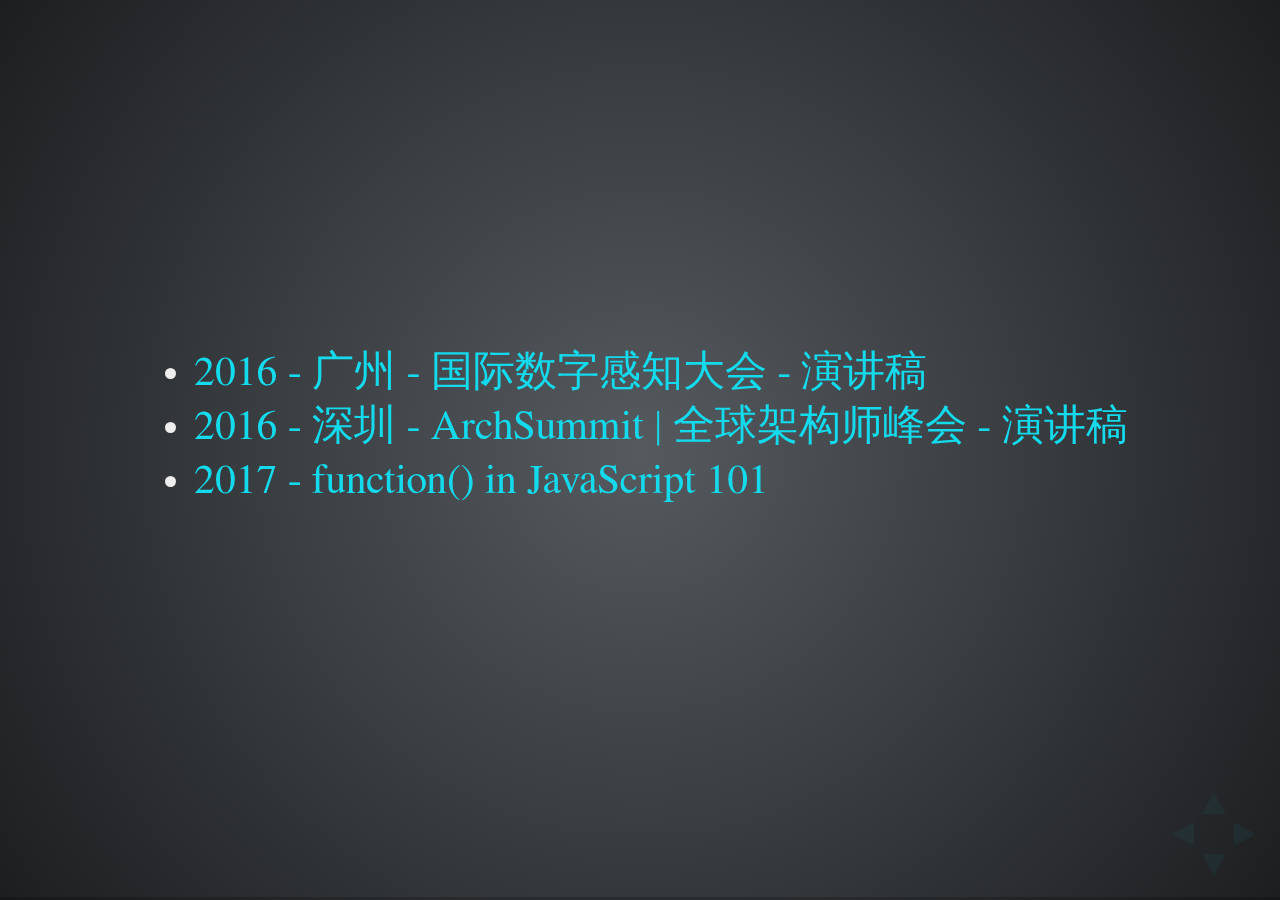
<file: index.html>
<!doctype html>
<html>
	<head>
		<meta charset="utf-8">
		<meta name="viewport" content="width=device-width, initial-scale=1.0, maximum-scale=1.0, user-scalable=no">

		<link rel="stylesheet" href="css/reveal.css">
		<link rel="stylesheet" href="css/theme/vinjn.css">

		<!-- Theme used for syntax highlighting of code -->
		<link rel="stylesheet" href="lib/css/zenburn.css">

		<!-- Printing and PDF exports -->
		<script>
			var link = document.createElement( 'link' );
			link.rel = 'stylesheet';
			link.type = 'text/css';
			link.href = window.location.search.match( /print-pdf/gi ) ? 'css/print/pdf.css' : 'css/print/paper.css';
			document.getElementsByTagName( 'head' )[0].appendChild( link );
		</script>
	</head>
	<body>
		<div class="reveal">
			<div class="slides">
				<section>
					<ul>
						<li><a href="arvr-api-talk/index.html">2016 - 广州 - 国际数字感知大会 - 演讲稿</a></li>
						<li><a href="vulkan-arch-summit/index.html">2016 - 深圳 - ArchSummit | 全球架构师峰会 - 演讲稿</a></li>
						<li><a href="intro-js-function/index.html">2017 - function() in JavaScript 101</a></li>
					</ul>
				</section>
			</div>
		</div>

		<script src="lib/js/head.min.js"></script>
		<script src="js/reveal.js"></script>

		<script>
			// More info https://github.com/hakimel/reveal.js#configuration
			Reveal.initialize({
				history: true,

				transition: 'fade',
				// More info https://github.com/hakimel/reveal.js#dependencies
				dependencies: [
					{ src: 'plugin/markdown/marked.js' },
					{ src: 'plugin/markdown/markdown.js' },
					{ src: 'plugin/notes/notes.js', async: true },
					{ src: 'plugin/highlight/highlight.js', async: true, callback: function() { hljs.initHighlightingOnLoad(); } }
				]
			});
		</script>
	</body>
</html>
</file>
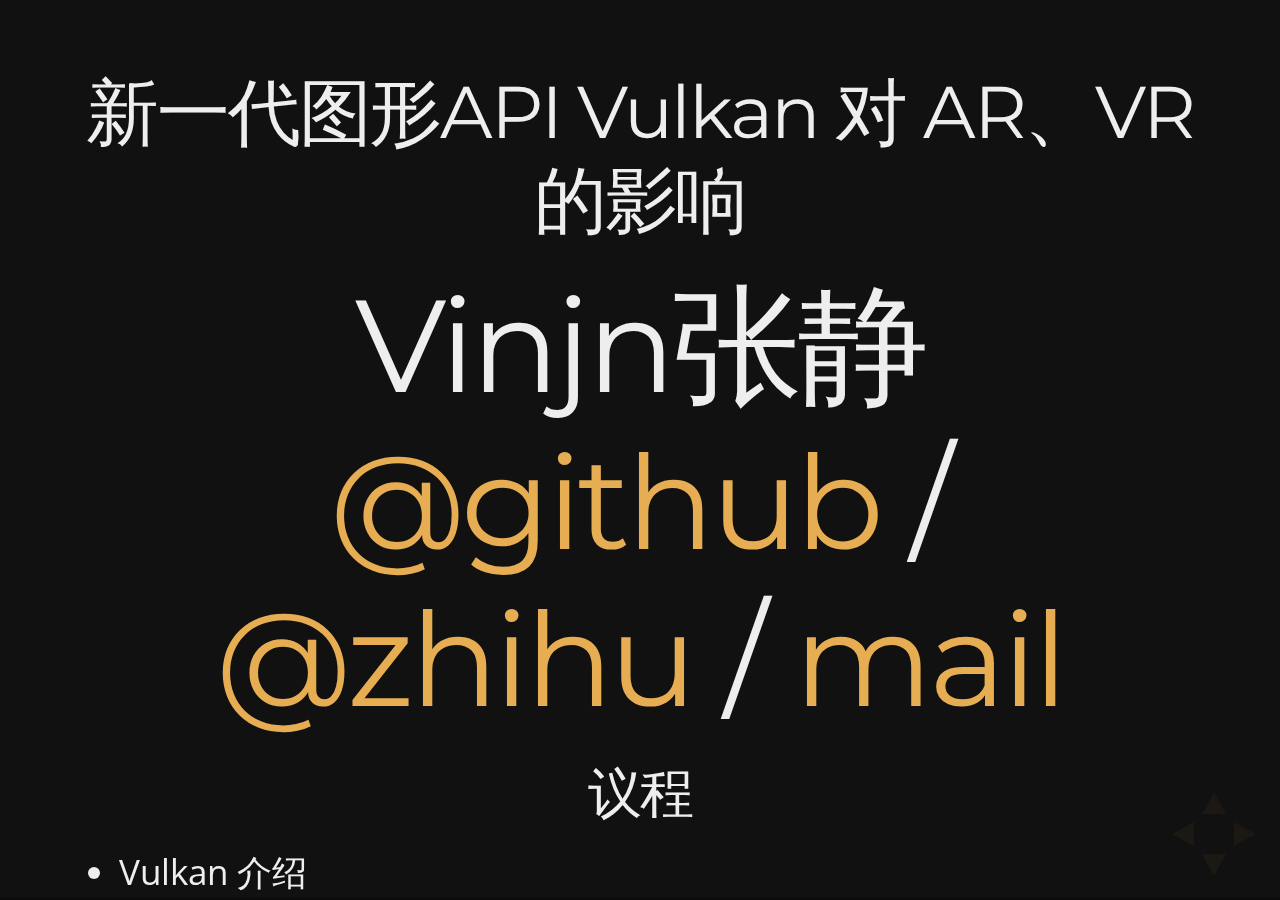
<file: arvr-api-talk/index.html>
<!doctype html>
<html>
	<head>
		<meta charset="utf-8">
		<meta name="viewport" content="width=device-width, initial-scale=1.0, maximum-scale=1.0, user-scalable=no">

		<title>New API for AR / VR</title>

		<link rel="stylesheet" href="../css/reveal.css">
		<link rel="stylesheet" href="../css/theme/night.css">

		<!-- Theme used for syntax highlighting of code -->
		<link rel="stylesheet" href="../lib/css/zenburn.css">

		<!-- Printing and PDF exports -->
		<script>
			var link = document.createElement( 'link' );
			link.rel = 'stylesheet';
			link.type = 'text/css';
			link.href = window.location.search.match( /print-pdf/gi ) ? '../css/print/pdf.css' : '../css/print/paper.css';
			document.getElementsByTagName( 'head' )[0].appendChild( link );
		</script>
	</head>
	<body>
		<div class="reveal">
			<div class="slides">
                <section data-markdown="index.md"  data-separator="^\n---\n$" data-separator-vertical="^\n--\n$">
				</section>
			</div>
		</div>

		<script src="../lib/js/head.min.js"></script>
		<script src="../js/reveal.js"></script>

		<script>
			// More info https://github.com/hakimel/reveal.js#configuration
			Reveal.initialize({
				history: true,

				transition: 'fade',
				// More info https://github.com/hakimel/reveal.js#dependencies
				dependencies: [
					{ src: '../plugin/markdown/marked.js' },
					{ src: '../plugin/markdown/markdown.js' },
					{ src: '../plugin/notes/notes.js', async: true },
					{ src: '../plugin/highlight/highlight.js', async: true, callback: function() { hljs.initHighlightingOnLoad(); } }
				]
			});
		</script>
	</body>
</html>
</file>
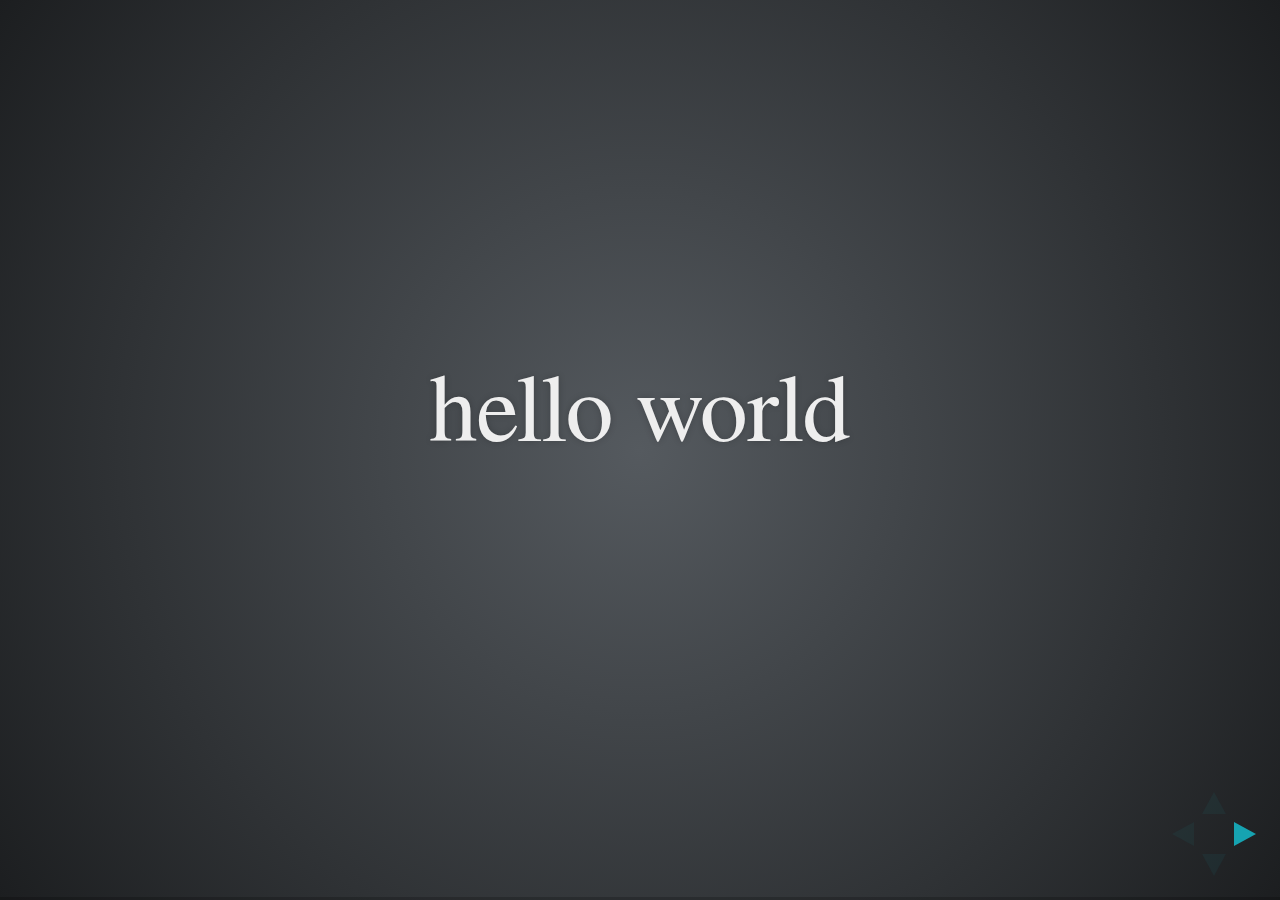
<file: intro-artificial-intelligence/index.html>
<!doctype html>
<html>
	<head>
		<meta charset="utf-8">
		<meta name="viewport" content="width=device-width, initial-scale=1.0, maximum-scale=1.0, user-scalable=no">

		<link rel="stylesheet" href="../css/reveal.css">
		<link rel="stylesheet" href="../css/theme/vinjn.css">

		<!-- Theme used for syntax highlighting of code -->
		<link rel="stylesheet" href="../lib/css/zenburn.css">

		<!-- Printing and PDF exports -->
		<script>
			var link = document.createElement( 'link' );
			link.rel = 'stylesheet';
			link.type = 'text/css';
			link.href = window.location.search.match( /print-pdf/gi ) ? '../css/print/pdf.css' : '../css/print/paper.css';
			document.getElementsByTagName( 'head' )[0].appendChild( link );
		</script>
	</head>
	<body>
		<div class="reveal">
			<div class="slides">
                <!--<section data-markdown="index.md"  data-separator="^\n---\n$" data-separator-vertical="^\n--\n$">-->
                <section data-markdown="index.md"  data-separator="\n=+\n" data-separator-vertical="\n-+\n">
				</section>

				<section>
					<p>This slides can be <a href="?print-pdf">exported to PDF</a> on desktop.</p>
				</section>
			</div>
		</div>

		<script src="../lib/js/head.min.js"></script>
		<script src="../js/reveal.js"></script>

		<script>
			// More info https://github.com/hakimel/reveal.js#configuration
			Reveal.initialize({
				history: true,

			    // width: '100%',
			    // height: '100%',

			    margin: 0.02,

				transition: 'fade',
				// More info https://github.com/hakimel/reveal.js#dependencies
				dependencies: [
					{ src: '../plugin/markdown/marked.js' },
					{ src: '../plugin/markdown/markdown.js' },
					{ src: '../plugin/notes/notes.js', async: true },
					{ src: '../plugin/zoom-js/zoom.js', async: true },
					{ src: '../plugin/highlight/highlight.js', async: true, callback: function() { hljs.initHighlightingOnLoad(); } }
				]
			});
		</script>
	</body>
</html>
</file>
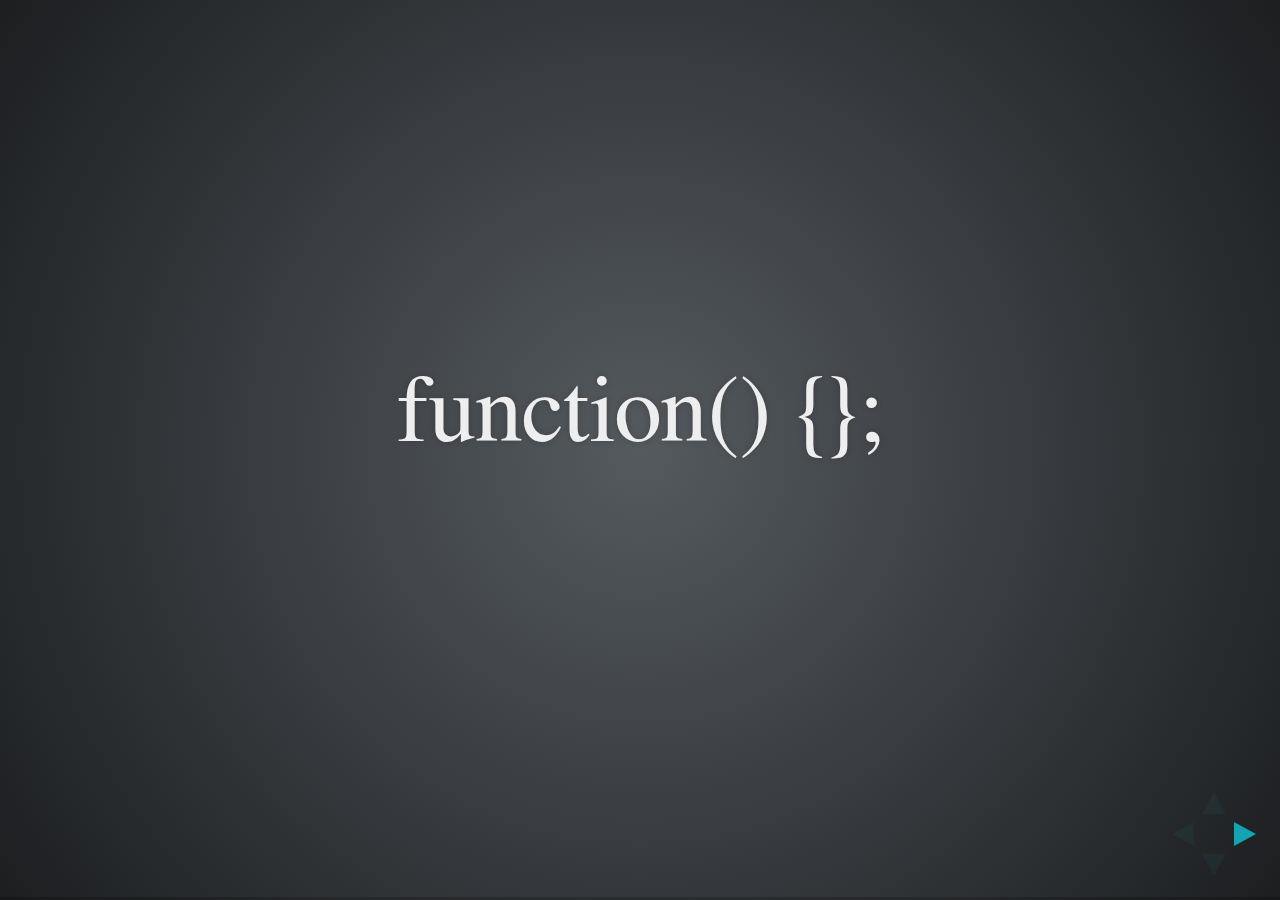
<file: intro-js-function/index.html>
<!doctype html>
<html>
	<head>
		<meta charset="utf-8">
		<meta name="viewport" content="width=device-width, initial-scale=1.0, maximum-scale=1.0, user-scalable=no">

		<link rel="stylesheet" href="../css/reveal.css">
		<link rel="stylesheet" href="../css/theme/vinjn.css">

		<!-- Theme used for syntax highlighting of code -->
		<link rel="stylesheet" href="../lib/css/zenburn.css">

		<!-- Printing and PDF exports -->
		<script>
			var link = document.createElement( 'link' );
			link.rel = 'stylesheet';
			link.type = 'text/css';
			link.href = window.location.search.match( /print-pdf/gi ) ? '../css/print/pdf.css' : '../css/print/paper.css';
			document.getElementsByTagName( 'head' )[0].appendChild( link );
		</script>
	</head>
	<body>
		<div class="reveal">
			<div class="slides">
                <!--<section data-markdown="index.md"  data-separator="^\n---\n$" data-separator-vertical="^\n--\n$">-->
                <section data-markdown="index.md"  data-separator="\n=+\n" data-separator-vertical="\n-+\n">
				</section>

				<section>
					<p>This slides can be <a href="?print-pdf">exported to PDF</a> on desktop.</p>
				</section>
			</div>
		</div>

		<script src="../lib/js/head.min.js"></script>
		<script src="../js/reveal.js"></script>

		<script>
			// More info https://github.com/hakimel/reveal.js#configuration
			Reveal.initialize({
				history: true,

			    // width: '100%',
			    // height: '100%',

			    margin: 0.02,

				transition: 'fade',
				// More info https://github.com/hakimel/reveal.js#dependencies
				dependencies: [
					{ src: '../plugin/markdown/marked.js' },
					{ src: '../plugin/markdown/markdown.js' },
					{ src: '../plugin/notes/notes.js', async: true },
					{ src: '../plugin/highlight/highlight.js', async: true, callback: function() { hljs.initHighlightingOnLoad(); } }
				]
			});
		</script>
	</body>
</html>
</file>
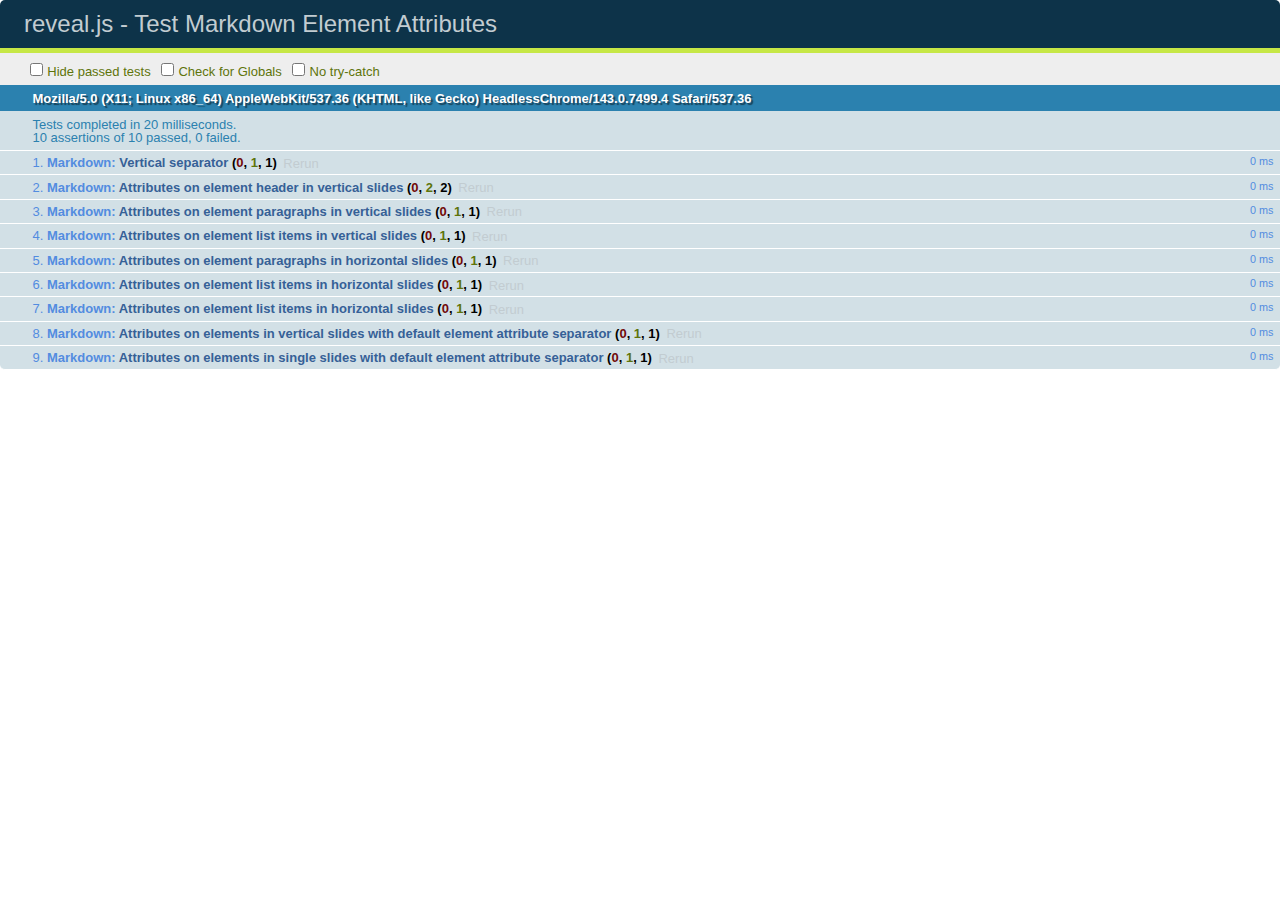
<file: test/test-markdown-element-attributes.html>
<!doctype html>
<html lang="en">

	<head>
		<meta charset="utf-8">

		<title>reveal.js - Test Markdown Element Attributes</title>

		<link rel="stylesheet" href="../css/reveal.css">
		<link rel="stylesheet" href="qunit-1.12.0.css">
	</head>

	<body style="overflow: auto;">

		<div id="qunit"></div>
		<div id="qunit-fixture"></div>

		<div class="reveal" style="display: none;">

			<div class="slides">

				<!-- <section data-markdown="example.md" data-separator="^\n\n\n" data-separator-vertical="^\n\n"></section> -->

				<!-- Slides are separated by newline + three dashes + newline, vertical slides identical but two dashes -->
				<section data-markdown data-separator="^\n---\n$" data-separator-vertical="^\n--\n$" data-element-attributes="{_\s*?([^}]+?)}">>
					<script type="text/template">
						## Slide 1.1
						<!-- {_class="fragment fade-out" data-fragment-index="1"} -->

						--

						## Slide 1.2
						<!-- {_class="fragment shrink"} -->

						Paragraph 1
						<!-- {_class="fragment grow"} -->

						Paragraph 2
						<!-- {_class="fragment grow"} -->

						- list item 1 <!-- {_class="fragment grow"} -->
						- list item 2 <!-- {_class="fragment grow"} -->
						- list item 3 <!-- {_class="fragment grow"} -->


						---

						## Slide 2


						Paragraph 1.2  
						multi-line <!-- {_class="fragment highlight-red"} -->

						Paragraph 2.2 <!-- {_class="fragment highlight-red"} -->

						Paragraph 2.3 <!-- {_class="fragment highlight-red"} -->

						Paragraph 2.4 <!-- {_class="fragment highlight-red"} -->

						- list item 1 <!-- {_class="fragment highlight-green"} -->
						- list item 2<!-- {_class="fragment highlight-green"} -->
						- list item 3<!-- {_class="fragment highlight-green"} -->
						- list item 4
						<!-- {_class="fragment highlight-green"} -->
						- list item 5<!-- {_class="fragment highlight-green"} -->

						Test

						![Example Picture](examples/assets/image2.png)
						<!-- {_class="reveal stretch"} -->

					</script>
				</section>



				<section 	data-markdown data-separator="^\n\n\n"
									data-separator-vertical="^\n\n"
									data-separator-notes="^Note:"
									data-charset="utf-8">
					<script type="text/template">
						# Test attributes in Markdown with default separator
						## Slide 1 Def <!-- .element: class="fragment highlight-red" data-fragment-index="1" -->


						## Slide 2 Def
						<!-- .element: class="fragment highlight-red" -->

					</script>
				</section>

				<section data-markdown>
				  <script type="text/template">
					## Hello world
					A paragraph
					<!-- .element: class="fragment highlight-blue" -->
				  </script>
				</section>

				<section data-markdown>
				  <script type="text/template">
					## Hello world

					Multiple  
					Line
					<!-- .element: class="fragment highlight-blue" -->
				  </script>
				</section>

				<section data-markdown>
				  <script type="text/template">
					## Hello world

					Test<!-- .element: class="fragment highlight-blue" -->

					More Test
				  </script>
				</section>


			</div>

		</div>

		<script src="../lib/js/head.min.js"></script>
		<script src="../js/reveal.js"></script>
		<script src="../plugin/markdown/marked.js"></script>
		<script src="../plugin/markdown/markdown.js"></script>
		<script src="qunit-1.12.0.js"></script>

		<script src="test-markdown-element-attributes.js"></script>

	</body>
</html>
</file>
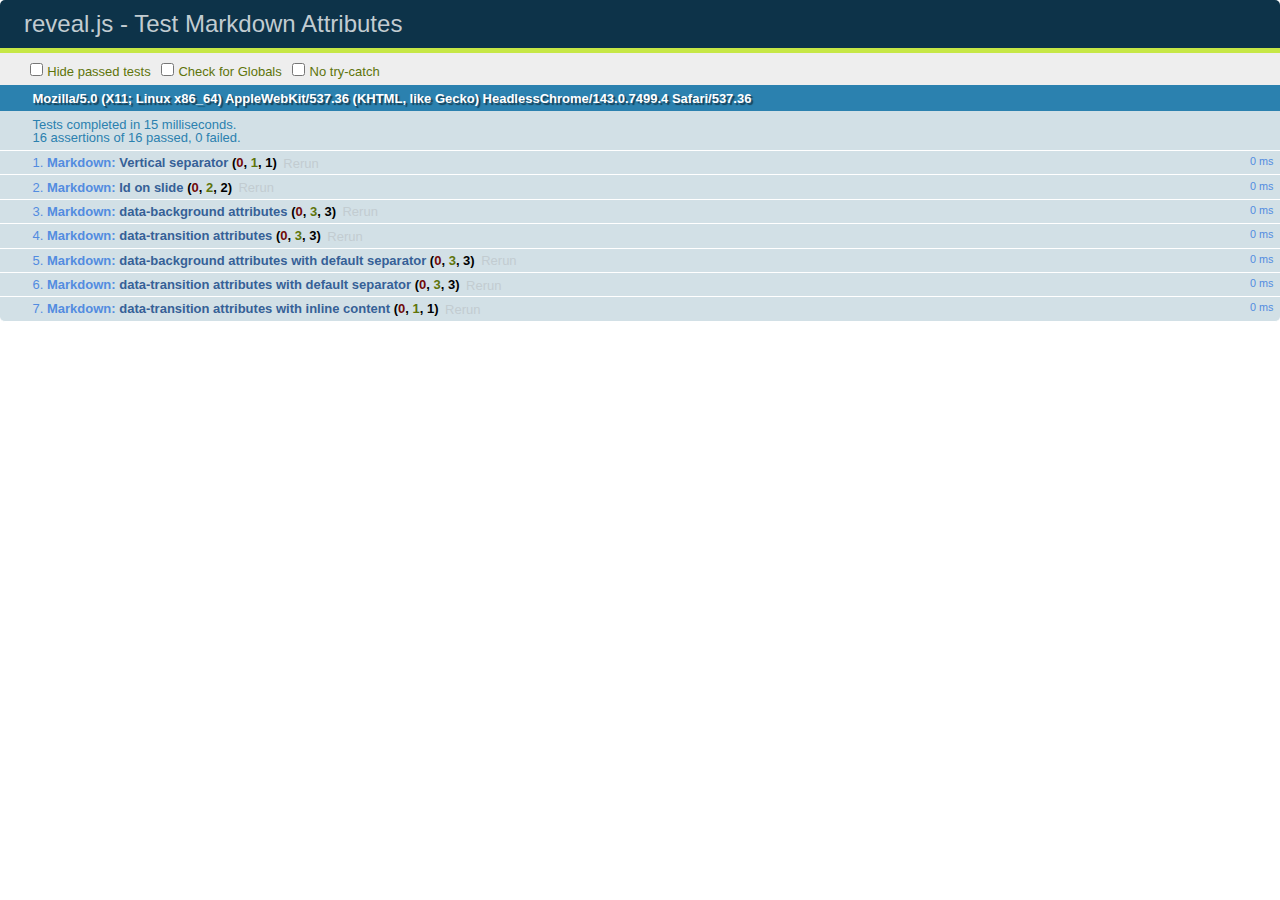
<file: test/test-markdown-slide-attributes.html>
<!doctype html>
<html lang="en">

	<head>
		<meta charset="utf-8">

		<title>reveal.js - Test Markdown Attributes</title>

		<link rel="stylesheet" href="../css/reveal.css">
		<link rel="stylesheet" href="qunit-1.12.0.css">
	</head>

	<body style="overflow: auto;">

		<div id="qunit"></div>
		<div id="qunit-fixture"></div>

		<div class="reveal" style="display: none;">

			<div class="slides">

				<!-- <section data-markdown="example.md" data-separator="^\n\n\n" data-separator-vertical="^\n\n"></section> -->

				<!-- Slides are separated by three lines, vertical slides by two lines, attributes are one any line starting with (spaces and) two dashes -->
				<section 	data-markdown data-separator="^\n\n\n"
									data-separator-vertical="^\n\n"
									data-separator-notes="^Note:"
									data-attributes="--\s(.*?)$"
									data-charset="utf-8">
					<script type="text/template">
						# Test attributes in Markdown
						## Slide 1



						## Slide 2
						<!-- -- id="slide2" data-transition="zoom" data-background="#A0C66B" -->


						## Slide 2.1
						<!-- -- data-background="#ff0000" data-transition="fade" -->


						## Slide 2.2
						[Link to Slide2](#/slide2)



						## Slide 3
						<!-- -- data-transition="zoom" data-background="#C6916B" -->



						## Slide 4
					</script>
				</section>

				<section 	data-markdown data-separator="^\n\n\n"
									data-separator-vertical="^\n\n"
									data-separator-notes="^Note:"
									data-charset="utf-8">
					<script type="text/template">
						# Test attributes in Markdown with default separator
						## Slide 1 Def



						## Slide 2 Def
						<!-- .slide: id="slide2def" data-transition="concave" data-background="#A7C66B" -->


						## Slide 2.1 Def
						<!-- .slide: data-background="#f70000" data-transition="page" -->


						## Slide 2.2 Def
						[Link to Slide2](#/slide2def)



						## Slide 3 Def
						<!-- .slide: data-transition="concave" data-background="#C7916B" -->



						## Slide 4
					</script>
				</section>

				<section data-markdown>
					<script type="text/template">
						<!-- .slide: data-background="#ff0000" -->
						## Hello world
					</script>
				</section>

				<section data-markdown>
					<script type="text/template">
						## Hello world
						<!-- .slide: data-background="#ff0000" -->
					</script>
				</section>

				<section data-markdown>
					<script type="text/template">
						## Hello world

						Test
						<!-- .slide: data-background="#ff0000" -->

						More Test
					</script>
				</section>

			</div>

		</div>

		<script src="../lib/js/head.min.js"></script>
		<script src="../js/reveal.js"></script>
		<script src="../plugin/markdown/marked.js"></script>
		<script src="../plugin/markdown/markdown.js"></script>
		<script src="qunit-1.12.0.js"></script>

		<script src="test-markdown-slide-attributes.js"></script>

	</body>
</html>
</file>
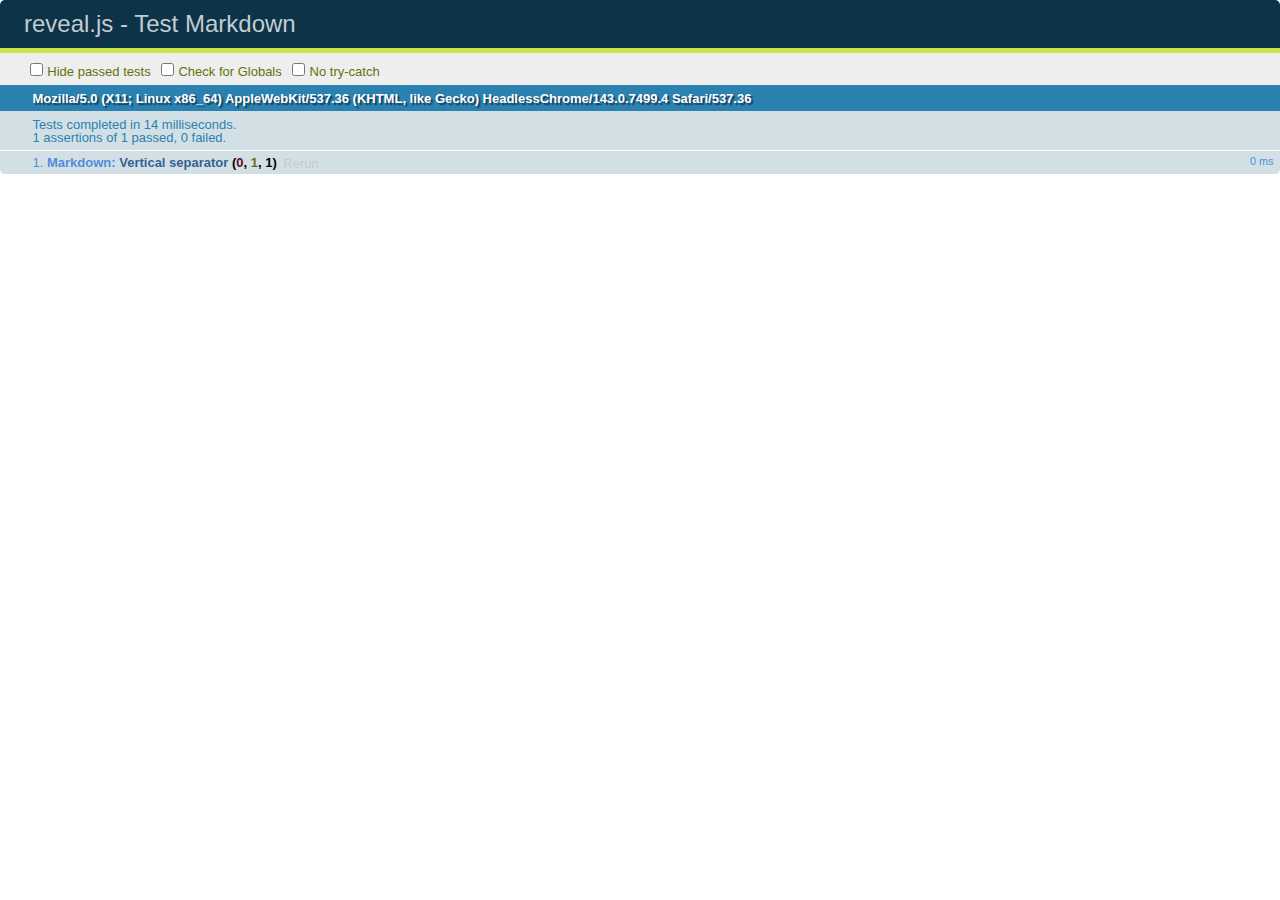
<file: test/test-markdown.html>
<!doctype html>
<html lang="en">

	<head>
		<meta charset="utf-8">

		<title>reveal.js - Test Markdown</title>

		<link rel="stylesheet" href="../css/reveal.css">
		<link rel="stylesheet" href="qunit-1.12.0.css">
	</head>

	<body style="overflow: auto;">

		<div id="qunit"></div>
  		<div id="qunit-fixture"></div>

		<div class="reveal" style="display: none;">

			<div class="slides">

				<!-- <section data-markdown="example.md" data-separator="^\n\n\n" data-separator-vertical="^\n\n"></section> -->

				<!-- Slides are separated by newline + three dashes + newline, vertical slides identical but two dashes -->
				<section data-markdown data-separator="^\n---\n$" data-separator-vertical="^\n--\n$">
					<script type="text/template">
						## Slide 1.1

						--

						## Slide 1.2

						---

						## Slide 2
					</script>
				</section>

			</div>

		</div>

		<script src="../lib/js/head.min.js"></script>
		<script src="../js/reveal.js"></script>
		<script src="../plugin/markdown/marked.js"></script>
		<script src="../plugin/markdown/markdown.js"></script>
		<script src="qunit-1.12.0.js"></script>

		<script src="test-markdown.js"></script>

	</body>
</html>
</file>
<file: css/theme/vinjn.css>
/**
 * League theme for reveal.js.
 *
 * This was the default theme pre-3.0.0.
 *
 * Copyright (C) 2011-2012 Hakim El Hattab, http://hakim.se
 */
/*@import url(../../lib/font/league-gothic/league-gothic.css);*/
/*@import url(https://fonts.googleapis.com/css?family=Lato:400,700,400italic,700italic);*/
/*$mainColor: #000;*/
/*$headingColor: #383D3D;*/
/*$headingTextShadow: none;*/
/*$backgroundColor: #F0F1EB;*/
/*$linkColor: #51483D;*/
/*$linkColorHover: lighten( $linkColor, 20% );*/
/*$selectionBackgroundColor: #26351C;*/
/*********************************************
 * GLOBAL STYLES
 *********************************************/
body {
  background: #1c1e20;
  background: -moz-radial-gradient(center, circle cover, #555a5f 0%, #1c1e20 100%);
  background: -webkit-gradient(radial, center center, 0px, center center, 100%, color-stop(0%, #555a5f), color-stop(100%, #1c1e20));
  background: -webkit-radial-gradient(center, circle cover, #555a5f 0%, #1c1e20 100%);
  background: -o-radial-gradient(center, circle cover, #555a5f 0%, #1c1e20 100%);
  background: -ms-radial-gradient(center, circle cover, #555a5f 0%, #1c1e20 100%);
  background: radial-gradient(center, circle cover, #555a5f 0%, #1c1e20 100%);
  background-color: #2b2b2b; }

.reveal {
  font-family: "Palatino Linotype", "Book Antiqua", Palatino, FreeSerif, serif;
  font-size: 36px;
  font-weight: normal;
  color: #eee; }

::selection {
  color: #fff;
  background: #FF5E99;
  text-shadow: none; }

.reveal .slides > section,
.reveal .slides > section > section {
  line-height: 1.3;
  font-weight: inherit; }

/*********************************************
 * HEADERS
 *********************************************/
.reveal h1,
.reveal h2,
.reveal h3,
.reveal h4,
.reveal h5,
.reveal h6 {
  margin: 0 0 20px 0;
  color: #eee;
  font-family: "Palatino Linotype", "Book Antiqua", Palatino, FreeSerif, serif;
  font-weight: normal;
  line-height: 1.2;
  letter-spacing: normal;
  text-transform: none;
  text-shadow: 0px 0px 6px rgba(0, 0, 0, 0.2);
  word-wrap: break-word; }

.reveal h1 {
  font-size: 3.77em; }

.reveal h2 {
  font-size: 2.11em; }

.reveal h3 {
  font-size: 1.55em; }

.reveal h4 {
  font-size: 1em; }

.reveal h1 {
  text-shadow: 0 1px 0 #ccc, 0 2px 0 #c9c9c9, 0 3px 0 #bbb, 0 4px 0 #b9b9b9, 0 5px 0 #aaa, 0 6px 1px rgba(0, 0, 0, 0.1), 0 0 5px rgba(0, 0, 0, 0.1), 0 1px 3px rgba(0, 0, 0, 0.3), 0 3px 5px rgba(0, 0, 0, 0.2), 0 5px 10px rgba(0, 0, 0, 0.25), 0 20px 20px rgba(0, 0, 0, 0.15); }

/*********************************************
 * OTHER
 *********************************************/
.reveal p {
  margin: 20px 0;
  line-height: 1.3; }

/* Ensure certain elements are never larger than the slide itself */
.reveal img,
.reveal video,
.reveal iframe {
  max-width: 95%;
  max-height: 95%; }

.reveal strong,
.reveal b {
  font-weight: bold; }

.reveal em {
  font-style: italic; }

.reveal ol,
.reveal dl,
.reveal ul {
  display: inline-block;
  text-align: left;
  margin: 0 0 0 1em; }

.reveal ol {
  list-style-type: decimal; }

.reveal ul {
  list-style-type: disc; }

.reveal ul ul {
  list-style-type: square; }

.reveal ul ul ul {
  list-style-type: circle; }

.reveal ul ul,
.reveal ul ol,
.reveal ol ol,
.reveal ol ul {
  display: block;
  margin-left: 40px; }

.reveal dt {
  font-weight: bold; }

.reveal dd {
  margin-left: 40px; }

.reveal q,
.reveal blockquote {
  quotes: none; }

.reveal blockquote {
  display: block;
  position: relative;
  width: 70%;
  margin: 20px auto;
  padding: 5px;
  font-style: italic;
  background: rgba(255, 255, 255, 0.05);
  box-shadow: 0px 0px 2px rgba(0, 0, 0, 0.2); }

.reveal blockquote p:first-child,
.reveal blockquote p:last-child {
  display: inline-block; }

.reveal q {
  font-style: italic; }

.reveal pre {
  display: block;
  position: relative;
  width: 90%;
  margin: 20px auto;
  text-align: left;
  font-size: 0.55em;
  font-family: monospace;
  line-height: 1.2em;
  word-wrap: break-word;
  box-shadow: 0px 0px 6px rgba(0, 0, 0, 0.3); }

.reveal code {
  font-family: monospace; }

.reveal pre code {
  display: block;
  padding: 5px;
  overflow: auto;
  max-height: 400px;
  word-wrap: normal; }

.reveal table {
  margin: auto;
  border-collapse: collapse;
  border-spacing: 0; }

.reveal table th {
  font-weight: bold; }

.reveal table th,
.reveal table td {
  text-align: left;
  padding: 0.2em 0.5em 0.2em 0.5em;
  border-bottom: 1px solid; }

.reveal table th[align="center"],
.reveal table td[align="center"] {
  text-align: center; }

.reveal table th[align="right"],
.reveal table td[align="right"] {
  text-align: right; }

.reveal table tbody tr:last-child th,
.reveal table tbody tr:last-child td {
  border-bottom: none; }

.reveal sup {
  vertical-align: super; }

.reveal sub {
  vertical-align: sub; }

.reveal small {
  display: inline-block;
  font-size: 0.6em;
  line-height: 1.2em;
  vertical-align: top; }

.reveal small * {
  vertical-align: top; }

/*********************************************
 * LINKS
 *********************************************/
.reveal a {
  color: #13DAEC;
  text-decoration: none;
  -webkit-transition: color .15s ease;
  -moz-transition: color .15s ease;
  transition: color .15s ease; }

.reveal a:hover {
  color: #71e9f4;
  text-shadow: none;
  border: none; }

.reveal .roll span:after {
  color: #fff;
  background: #0d99a5; }

/*********************************************
 * IMAGES
 *********************************************/
.reveal section img {
  margin: 15px 0px;
  background: rgba(255, 255, 255, 0.12);
  border: 4px solid #eee;
  box-shadow: 0 0 10px rgba(0, 0, 0, 0.15); }

.reveal section img.plain {
  border: 0;
  box-shadow: none; }

.reveal a img {
  -webkit-transition: all .15s linear;
  -moz-transition: all .15s linear;
  transition: all .15s linear; }

.reveal a:hover img {
  background: rgba(255, 255, 255, 0.2);
  border-color: #13DAEC;
  box-shadow: 0 0 20px rgba(0, 0, 0, 0.55); }

/*********************************************
 * NAVIGATION CONTROLS
 *********************************************/
.reveal .controls .navigate-left,
.reveal .controls .navigate-left.enabled {
  border-right-color: #13DAEC; }

.reveal .controls .navigate-right,
.reveal .controls .navigate-right.enabled {
  border-left-color: #13DAEC; }

.reveal .controls .navigate-up,
.reveal .controls .navigate-up.enabled {
  border-bottom-color: #13DAEC; }

.reveal .controls .navigate-down,
.reveal .controls .navigate-down.enabled {
  border-top-color: #13DAEC; }

.reveal .controls .navigate-left.enabled:hover {
  border-right-color: #71e9f4; }

.reveal .controls .navigate-right.enabled:hover {
  border-left-color: #71e9f4; }

.reveal .controls .navigate-up.enabled:hover {
  border-bottom-color: #71e9f4; }

.reveal .controls .navigate-down.enabled:hover {
  border-top-color: #71e9f4; }

/*********************************************
 * PROGRESS BAR
 *********************************************/
.reveal .progress {
  background: rgba(0, 0, 0, 0.2); }

.reveal .progress span {
  background: #13DAEC;
  -webkit-transition: width 800ms cubic-bezier(0.26, 0.86, 0.44, 0.985);
  -moz-transition: width 800ms cubic-bezier(0.26, 0.86, 0.44, 0.985);
  transition: width 800ms cubic-bezier(0.26, 0.86, 0.44, 0.985); }
</file>
<file: lib/css/zenburn.css>
/*

Zenburn style from voldmar.ru (c) Vladimir Epifanov <voldmar@voldmar.ru>
based on dark.css by Ivan Sagalaev

*/

.hljs {
  display: block;
  overflow-x: auto;
  padding: 0.5em;
  background: #3f3f3f;
  color: #dcdcdc;
}

.hljs-keyword,
.hljs-selector-tag,
.hljs-tag {
  color: #e3ceab;
}

.hljs-template-tag {
  color: #dcdcdc;
}

.hljs-number {
  color: #8cd0d3;
}

.hljs-variable,
.hljs-template-variable,
.hljs-attribute {
  color: #efdcbc;
}

.hljs-literal {
  color: #efefaf;
}

.hljs-subst {
  color: #8f8f8f;
}

.hljs-title,
.hljs-name,
.hljs-selector-id,
.hljs-selector-class,
.hljs-section,
.hljs-type {
  color: #efef8f;
}

.hljs-symbol,
.hljs-bullet,
.hljs-link {
  color: #dca3a3;
}

.hljs-deletion,
.hljs-string,
.hljs-built_in,
.hljs-builtin-name {
  color: #cc9393;
}

.hljs-addition,
.hljs-comment,
.hljs-quote,
.hljs-meta {
  color: #7f9f7f;
}


.hljs-emphasis {
  font-style: italic;
}

.hljs-strong {
  font-weight: bold;
}
</file>
<file: css/theme/night.css>
/**
 * Black theme for reveal.js.
 *
 * Copyright (C) 2011-2012 Hakim El Hattab, http://hakim.se
 */
@import url(https://fonts.googleapis.com/css?family=Montserrat:700);
@import url(https://fonts.googleapis.com/css?family=Open+Sans:400,700,400italic,700italic);
/*********************************************
 * GLOBAL STYLES
 *********************************************/
body {
  background: #111;
  background-color: #111; }

.reveal {
  font-family: "Open Sans", sans-serif;
  font-size: 30px;
  font-weight: normal;
  color: #eee; }

::selection {
  color: #fff;
  background: #e7ad52;
  text-shadow: none; }

.reveal .slides > section,
.reveal .slides > section > section {
  line-height: 1.3;
  font-weight: inherit; }

/*********************************************
 * HEADERS
 *********************************************/
.reveal h1,
.reveal h2,
.reveal h3,
.reveal h4,
.reveal h5,
.reveal h6 {
  margin: 0 0 20px 0;
  color: #eee;
  font-family: "Montserrat", Impact, sans-serif;
  font-weight: normal;
  line-height: 1.2;
  letter-spacing: -0.03em;
  text-transform: none;
  text-shadow: none;
  word-wrap: break-word; }

.reveal h1 {
  font-size: 3.77em; }

.reveal h2 {
  font-size: 2.11em; }

.reveal h3 {
  font-size: 1.55em; }

.reveal h4 {
  font-size: 1em; }

.reveal h1 {
  text-shadow: none; }

/*********************************************
 * OTHER
 *********************************************/
.reveal p {
  margin: 20px 0;
  line-height: 1.3; }

/* Ensure certain elements are never larger than the slide itself */
.reveal img,
.reveal video,
.reveal iframe {
  max-width: 95%;
  max-height: 95%; }

.reveal strong,
.reveal b {
  font-weight: bold; }

.reveal em {
  font-style: italic; }

.reveal ol,
.reveal dl,
.reveal ul {
  display: inline-block;
  text-align: left;
  margin: 0 0 0 1em; }

.reveal ol {
  list-style-type: decimal; }

.reveal ul {
  list-style-type: disc; }

.reveal ul ul {
  list-style-type: square; }

.reveal ul ul ul {
  list-style-type: circle; }

.reveal ul ul,
.reveal ul ol,
.reveal ol ol,
.reveal ol ul {
  display: block;
  margin-left: 40px; }

.reveal dt {
  font-weight: bold; }

.reveal dd {
  margin-left: 40px; }

.reveal q,
.reveal blockquote {
  quotes: none; }

.reveal blockquote {
  display: block;
  position: relative;
  width: 70%;
  margin: 20px auto;
  padding: 5px;
  font-style: italic;
  background: rgba(255, 255, 255, 0.05);
  box-shadow: 0px 0px 2px rgba(0, 0, 0, 0.2); }

.reveal blockquote p:first-child,
.reveal blockquote p:last-child {
  display: inline-block; }

.reveal q {
  font-style: italic; }

.reveal pre {
  display: block;
  position: relative;
  width: 90%;
  margin: 20px auto;
  text-align: left;
  font-size: 0.55em;
  font-family: monospace;
  line-height: 1.2em;
  word-wrap: break-word;
  box-shadow: 0px 0px 6px rgba(0, 0, 0, 0.3); }

.reveal code {
  font-family: monospace; }

.reveal pre code {
  display: block;
  padding: 5px;
  overflow: auto;
  max-height: 400px;
  word-wrap: normal; }

.reveal table {
  margin: auto;
  border-collapse: collapse;
  border-spacing: 0; }

.reveal table th {
  font-weight: bold; }

.reveal table th,
.reveal table td {
  text-align: left;
  padding: 0.2em 0.5em 0.2em 0.5em;
  border-bottom: 1px solid; }

.reveal table th[align="center"],
.reveal table td[align="center"] {
  text-align: center; }

.reveal table th[align="right"],
.reveal table td[align="right"] {
  text-align: right; }

.reveal table tbody tr:last-child th,
.reveal table tbody tr:last-child td {
  border-bottom: none; }

.reveal sup {
  vertical-align: super; }

.reveal sub {
  vertical-align: sub; }

.reveal small {
  display: inline-block;
  font-size: 0.6em;
  line-height: 1.2em;
  vertical-align: top; }

.reveal small * {
  vertical-align: top; }

/*********************************************
 * LINKS
 *********************************************/
.reveal a {
  color: #e7ad52;
  text-decoration: none;
  -webkit-transition: color .15s ease;
  -moz-transition: color .15s ease;
  transition: color .15s ease; }

.reveal a:hover {
  color: #f3d7ac;
  text-shadow: none;
  border: none; }

.reveal .roll span:after {
  color: #fff;
  background: #d08a1d; }

/*********************************************
 * IMAGES
 *********************************************/
.reveal section img {
  margin: 15px 0px;
  background: rgba(255, 255, 255, 0.12);
  border: 4px solid #eee;
  box-shadow: 0 0 10px rgba(0, 0, 0, 0.15); }

.reveal section img.plain {
  border: 0;
  box-shadow: none; }

.reveal a img {
  -webkit-transition: all .15s linear;
  -moz-transition: all .15s linear;
  transition: all .15s linear; }

.reveal a:hover img {
  background: rgba(255, 255, 255, 0.2);
  border-color: #e7ad52;
  box-shadow: 0 0 20px rgba(0, 0, 0, 0.55); }

/*********************************************
 * NAVIGATION CONTROLS
 *********************************************/
.reveal .controls .navigate-left,
.reveal .controls .navigate-left.enabled {
  border-right-color: #e7ad52; }

.reveal .controls .navigate-right,
.reveal .controls .navigate-right.enabled {
  border-left-color: #e7ad52; }

.reveal .controls .navigate-up,
.reveal .controls .navigate-up.enabled {
  border-bottom-color: #e7ad52; }

.reveal .controls .navigate-down,
.reveal .controls .navigate-down.enabled {
  border-top-color: #e7ad52; }

.reveal .controls .navigate-left.enabled:hover {
  border-right-color: #f3d7ac; }

.reveal .controls .navigate-right.enabled:hover {
  border-left-color: #f3d7ac; }

.reveal .controls .navigate-up.enabled:hover {
  border-bottom-color: #f3d7ac; }

.reveal .controls .navigate-down.enabled:hover {
  border-top-color: #f3d7ac; }

/*********************************************
 * PROGRESS BAR
 *********************************************/
.reveal .progress {
  background: rgba(0, 0, 0, 0.2); }

.reveal .progress span {
  background: #e7ad52;
  -webkit-transition: width 800ms cubic-bezier(0.26, 0.86, 0.44, 0.985);
  -moz-transition: width 800ms cubic-bezier(0.26, 0.86, 0.44, 0.985);
  transition: width 800ms cubic-bezier(0.26, 0.86, 0.44, 0.985); }
</file>
<file: test/qunit-1.12.0.css>
/**
 * QUnit v1.12.0 - A JavaScript Unit Testing Framework
 *
 * http://qunitjs.com
 *
 * Copyright 2012 jQuery Foundation and other contributors
 * Released under the MIT license.
 * http://jquery.org/license
 */

/** Font Family and Sizes */

#qunit-tests, #qunit-header, #qunit-banner, #qunit-testrunner-toolbar, #qunit-userAgent, #qunit-testresult {
	font-family: "Helvetica Neue Light", "HelveticaNeue-Light", "Helvetica Neue", Calibri, Helvetica, Arial, sans-serif;
}

#qunit-testrunner-toolbar, #qunit-userAgent, #qunit-testresult, #qunit-tests li { font-size: small; }
#qunit-tests { font-size: smaller; }


/** Resets */

#qunit-tests, #qunit-header, #qunit-banner, #qunit-userAgent, #qunit-testresult, #qunit-modulefilter {
	margin: 0;
	padding: 0;
}


/** Header */

#qunit-header {
	padding: 0.5em 0 0.5em 1em;

	color: #8699a4;
	background-color: #0d3349;

	font-size: 1.5em;
	line-height: 1em;
	font-weight: normal;

	border-radius: 5px 5px 0 0;
	-moz-border-radius: 5px 5px 0 0;
	-webkit-border-top-right-radius: 5px;
	-webkit-border-top-left-radius: 5px;
}

#qunit-header a {
	text-decoration: none;
	color: #c2ccd1;
}

#qunit-header a:hover,
#qunit-header a:focus {
	color: #fff;
}

#qunit-testrunner-toolbar label {
	display: inline-block;
	padding: 0 .5em 0 .1em;
}

#qunit-banner {
	height: 5px;
}

#qunit-testrunner-toolbar {
	padding: 0.5em 0 0.5em 2em;
	color: #5E740B;
	background-color: #eee;
	overflow: hidden;
}

#qunit-userAgent {
	padding: 0.5em 0 0.5em 2.5em;
	background-color: #2b81af;
	color: #fff;
	text-shadow: rgba(0, 0, 0, 0.5) 2px 2px 1px;
}

#qunit-modulefilter-container {
	float: right;
}

/** Tests: Pass/Fail */

#qunit-tests {
	list-style-position: inside;
}

#qunit-tests li {
	padding: 0.4em 0.5em 0.4em 2.5em;
	border-bottom: 1px solid #fff;
	list-style-position: inside;
}

#qunit-tests.hidepass li.pass, #qunit-tests.hidepass li.running  {
	display: none;
}

#qunit-tests li strong {
	cursor: pointer;
}

#qunit-tests li a {
	padding: 0.5em;
	color: #c2ccd1;
	text-decoration: none;
}
#qunit-tests li a:hover,
#qunit-tests li a:focus {
	color: #000;
}

#qunit-tests li .runtime {
	float: right;
	font-size: smaller;
}

.qunit-assert-list {
	margin-top: 0.5em;
	padding: 0.5em;

	background-color: #fff;

	border-radius: 5px;
	-moz-border-radius: 5px;
	-webkit-border-radius: 5px;
}

.qunit-collapsed {
	display: none;
}

#qunit-tests table {
	border-collapse: collapse;
	margin-top: .2em;
}

#qunit-tests th {
	text-align: right;
	vertical-align: top;
	padding: 0 .5em 0 0;
}

#qunit-tests td {
	vertical-align: top;
}

#qunit-tests pre {
	margin: 0;
	white-space: pre-wrap;
	word-wrap: break-word;
}

#qunit-tests del {
	background-color: #e0f2be;
	color: #374e0c;
	text-decoration: none;
}

#qunit-tests ins {
	background-color: #ffcaca;
	color: #500;
	text-decoration: none;
}

/*** Test Counts */

#qunit-tests b.counts                       { color: black; }
#qunit-tests b.passed                       { color: #5E740B; }
#qunit-tests b.failed                       { color: #710909; }

#qunit-tests li li {
	padding: 5px;
	background-color: #fff;
	border-bottom: none;
	list-style-position: inside;
}

/*** Passing Styles */

#qunit-tests li li.pass {
	color: #3c510c;
	background-color: #fff;
	border-left: 10px solid #C6E746;
}

#qunit-tests .pass                          { color: #528CE0; background-color: #D2E0E6; }
#qunit-tests .pass .test-name               { color: #366097; }

#qunit-tests .pass .test-actual,
#qunit-tests .pass .test-expected           { color: #999999; }

#qunit-banner.qunit-pass                    { background-color: #C6E746; }

/*** Failing Styles */

#qunit-tests li li.fail {
	color: #710909;
	background-color: #fff;
	border-left: 10px solid #EE5757;
	white-space: pre;
}

#qunit-tests > li:last-child {
	border-radius: 0 0 5px 5px;
	-moz-border-radius: 0 0 5px 5px;
	-webkit-border-bottom-right-radius: 5px;
	-webkit-border-bottom-left-radius: 5px;
}

#qunit-tests .fail                          { color: #000000; background-color: #EE5757; }
#qunit-tests .fail .test-name,
#qunit-tests .fail .module-name             { color: #000000; }

#qunit-tests .fail .test-actual             { color: #EE5757; }
#qunit-tests .fail .test-expected           { color: green;   }

#qunit-banner.qunit-fail                    { background-color: #EE5757; }


/** Result */

#qunit-testresult {
	padding: 0.5em 0.5em 0.5em 2.5em;

	color: #2b81af;
	background-color: #D2E0E6;

	border-bottom: 1px solid white;
}
#qunit-testresult .module-name {
	font-weight: bold;
}

/** Fixture */

#qunit-fixture {
	position: absolute;
	top: -10000px;
	left: -10000px;
	width: 1000px;
	height: 1000px;
}
</file>
